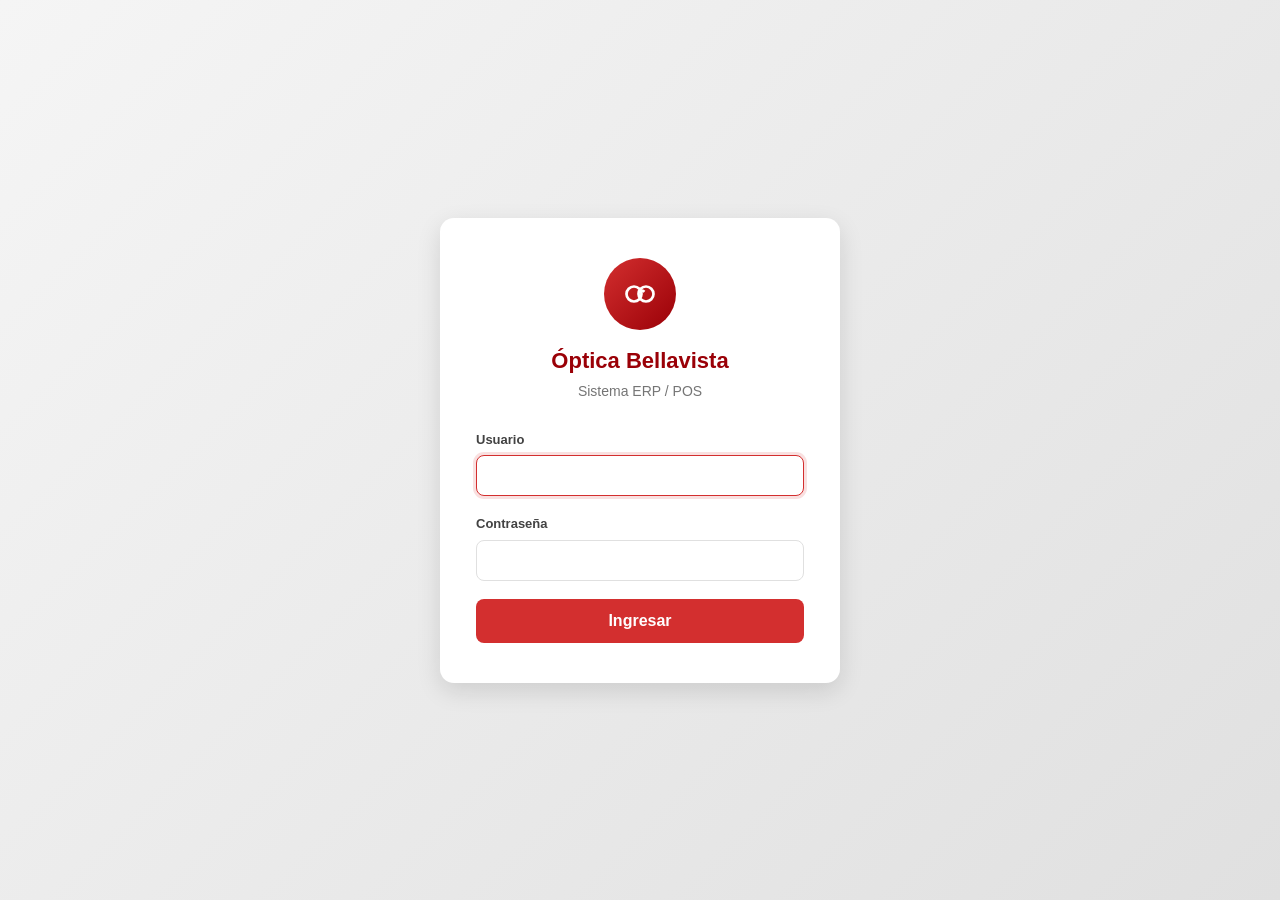
<file: public/login.html>
<!DOCTYPE html>
<html lang="es">
<head>
    <meta charset="UTF-8">
    <meta name="viewport" content="width=device-width, initial-scale=1.0">
    <title>Iniciar Sesión | Óptica Bellavista</title>
    <link rel="stylesheet" href="css/styles.css">
</head>
<body class="login-body">
    <main class="login-card">
        <div class="login-brand">
            <div class="login-logo" aria-hidden="true">
                <svg width="36" height="36" viewBox="0 0 24 24" fill="none" stroke="currentColor" stroke-width="1.8">
                    <circle cx="8" cy="12" r="5"></circle>
                    <circle cx="16" cy="12" r="5"></circle>
                    <path d="M11 10.5c1.3-1 2.7-1 4 0"></path>
                </svg>
            </div>
            <h1>Óptica Bellavista</h1>
            <p>Sistema ERP / POS</p>
        </div>

        <form id="login-form" novalidate>
            <div class="form-group">
                <label for="username">Usuario</label>
                <input type="text" id="username" name="username" class="form-control"
                       autocomplete="username" autofocus required>
            </div>

            <div class="form-group">
                <label for="password">Contraseña</label>
                <input type="password" id="password" name="password" class="form-control"
                       autocomplete="current-password" required>
            </div>

            <div id="login-error" class="alert alert-error" role="alert" hidden></div>

            <button type="submit" id="login-btn" class="btn btn-primary btn-block btn-lg">Ingresar</button>
        </form>
    </main>

    <script src="js/api.js"></script>
    <script src="js/login.js"></script>
</body>
</html>
</file>
<file: public/css/styles.css>
:root {
    --color-primary: #D32F2F;
    --color-primary-dark: #9A0007;
    --color-primary-hover: #B71C1C;
    --color-bg: #F5F5F5;
    --color-surface: #FFFFFF;
    --color-border: #E0E0E0;
    --color-text: #212121;
    --color-text-secondary: #424242;
    --color-text-muted: #757575;
    --radius: 10px;
    --shadow: 0 1px 3px rgba(0, 0, 0, 0.08), 0 1px 2px rgba(0, 0, 0, 0.06);
    --shadow-lg: 0 8px 24px rgba(0, 0, 0, 0.12);
}

* {
    box-sizing: border-box;
}

html,
body {
    margin: 0;
    padding: 0;
}

body {
    font-family: -apple-system, BlinkMacSystemFont, "Segoe UI", Roboto, "Helvetica Neue", Arial, sans-serif;
    background-color: var(--color-bg);
    color: var(--color-text);
    line-height: 1.5;
    min-height: 100vh;
}

[hidden] {
    display: none !important;
}

:focus-visible {
    outline: 3px solid rgba(211, 47, 47, 0.5);
    outline-offset: 2px;
}

/* ============================================================
   Botones
   ============================================================ */
.btn {
    display: inline-flex;
    align-items: center;
    justify-content: center;
    gap: 8px;
    padding: 11px 20px;
    border: none;
    border-radius: 8px;
    font-size: 15px;
    font-weight: 600;
    cursor: pointer;
    text-decoration: none;
    transition: background-color 0.2s ease, box-shadow 0.2s ease;
}

.btn:disabled {
    opacity: 0.6;
    cursor: not-allowed;
}

.btn-primary {
    background-color: var(--color-primary);
    color: var(--color-surface);
}

.btn-primary:hover:not(:disabled) {
    background-color: var(--color-primary-hover);
}

.btn-block {
    width: 100%;
}

.btn-lg {
    padding: 13px 24px;
    font-size: 16px;
}

/* ============================================================
   Alertas
   ============================================================ */
.alert {
    padding: 12px 16px;
    border-radius: 8px;
    font-size: 14px;
    margin-bottom: 16px;
}

.alert-error {
    background-color: #FDECEA;
    color: var(--color-primary-dark);
    border: 1px solid #F5C6C2;
}

/* ============================================================
   Pantalla de Login
   ============================================================ */
.login-body {
    display: flex;
    align-items: center;
    justify-content: center;
    min-height: 100vh;
    padding: 24px;
    background: linear-gradient(135deg, var(--color-bg) 0%, var(--color-border) 100%);
}

.login-card {
    background-color: var(--color-surface);
    border-radius: 14px;
    box-shadow: var(--shadow-lg);
    padding: 40px 36px;
    width: 100%;
    max-width: 400px;
}

.login-brand {
    text-align: center;
    margin-bottom: 28px;
}

.login-logo {
    width: 72px;
    height: 72px;
    margin: 0 auto 14px;
    border-radius: 50%;
    background: linear-gradient(135deg, var(--color-primary), var(--color-primary-dark));
    color: var(--color-surface);
    display: flex;
    align-items: center;
    justify-content: center;
}

.login-brand h1 {
    margin: 0;
    font-size: 22px;
    color: var(--color-primary-dark);
}

.login-brand p {
    margin: 4px 0 0;
    color: var(--color-text-muted);
    font-size: 14px;
}

.form-group {
    margin-bottom: 18px;
}

.form-group label {
    display: block;
    font-size: 13px;
    font-weight: 600;
    color: var(--color-text-secondary);
    margin-bottom: 6px;
}

.form-control {
    width: 100%;
    padding: 11px 14px;
    border: 1px solid var(--color-border);
    border-radius: 8px;
    font-size: 15px;
    background-color: var(--color-surface);
    color: var(--color-text);
    transition: border-color 0.2s ease, box-shadow 0.2s ease;
}

.form-control:focus {
    outline: none;
    border-color: var(--color-primary);
    box-shadow: 0 0 0 3px rgba(211, 47, 47, 0.15);
}

/* ============================================================
   Layout SPA
   ============================================================ */
.app {
    display: flex;
    min-height: 100vh;
}

.sidebar {
    width: 260px;
    flex-shrink: 0;
    background-color: var(--color-text);
    color: var(--color-surface);
    display: flex;
    flex-direction: column;
    position: sticky;
    top: 0;
    height: 100vh;
    z-index: 40;
    transition: transform 0.25s ease;
}

.sidebar-logo {
    display: flex;
    align-items: center;
    gap: 12px;
    padding: 20px 18px;
    border-bottom: 1px solid rgba(255, 255, 255, 0.1);
}

.logo-badge {
    width: 42px;
    height: 42px;
    border-radius: 50%;
    background: linear-gradient(135deg, var(--color-primary), var(--color-primary-dark));
    color: var(--color-surface);
    display: flex;
    align-items: center;
    justify-content: center;
    flex-shrink: 0;
}

.sidebar-logo strong {
    display: block;
    font-size: 16px;
    line-height: 1.2;
}

.sidebar-logo span {
    display: block;
    font-size: 12px;
    color: rgba(255, 255, 255, 0.6);
    letter-spacing: 1px;
    text-transform: uppercase;
}

.nav {
    flex: 1;
    overflow-y: auto;
    padding: 14px 12px;
}

.nav-link {
    display: flex;
    align-items: center;
    gap: 12px;
    padding: 12px 14px;
    margin-bottom: 4px;
    border-radius: 8px;
    color: rgba(255, 255, 255, 0.78);
    text-decoration: none;
    font-size: 14px;
    font-weight: 500;
    transition: background-color 0.15s ease, color 0.15s ease;
}

.nav-link:hover {
    background-color: rgba(255, 255, 255, 0.08);
    color: var(--color-surface);
}

.nav-link.active {
    background-color: var(--color-primary);
    color: var(--color-surface);
}

.nav-link svg {
    width: 20px;
    height: 20px;
    flex-shrink: 0;
}

.btn-logout {
    display: flex;
    align-items: center;
    justify-content: center;
    gap: 10px;
    margin: 14px;
    padding: 12px;
    border: none;
    border-radius: 8px;
    background-color: var(--color-primary);
    color: var(--color-surface);
    font-size: 14px;
    font-weight: 600;
    cursor: pointer;
    transition: background-color 0.15s ease;
}

.btn-logout:hover {
    background-color: var(--color-primary-dark);
}

.btn-logout svg {
    width: 18px;
    height: 18px;
}

.main {
    flex: 1;
    min-width: 0;
    display: flex;
    flex-direction: column;
}

.topbar {
    height: 62px;
    background-color: var(--color-surface);
    border-bottom: 1px solid var(--color-border);
    display: flex;
    align-items: center;
    justify-content: flex-end;
    gap: 20px;
    padding: 0 24px;
}

.topbar-usuario {
    display: flex;
    flex-direction: column;
    text-align: right;
    line-height: 1.3;
    margin-left: auto;
}

.topbar-usuario strong {
    font-size: 14px;
    color: var(--color-text);
}

.topbar-usuario span {
    font-size: 12px;
    color: var(--color-text-muted);
}

.topbar-fecha {
    font-size: 13px;
    color: var(--color-text-secondary);
    text-transform: capitalize;
}

.icon-btn {
    display: none;
    background: none;
    border: 1px solid var(--color-border);
    border-radius: 8px;
    padding: 6px;
    cursor: pointer;
    color: var(--color-text-secondary);
}

.content {
    flex: 1;
    padding: 26px;
}

.vista-titulo {
    margin: 0 0 20px;
    font-size: 24px;
    color: var(--color-text);
}

.sidebar-overlay {
    display: none;
    position: fixed;
    inset: 0;
    background-color: rgba(0, 0, 0, 0.5);
    z-index: 30;
}

/* ============================================================
   Tarjetas KPI
   ============================================================ */
.kpi-grid {
    display: grid;
    grid-template-columns: repeat(auto-fit, minmax(230px, 1fr));
    gap: 18px;
    margin-bottom: 26px;
}

.kpi-card {
    background-color: var(--color-surface);
    border: 1px solid var(--color-border);
    border-radius: var(--radius);
    box-shadow: var(--shadow);
    padding: 20px;
}

.kpi-card--ingresos {
    border-top: 4px solid var(--color-primary);
}

.kpi-card--egresos {
    border-top: 4px solid var(--color-text-muted);
}

.kpi-card--ganancia {
    border-top: 4px solid var(--color-primary-dark);
}

.kpi-label {
    display: block;
    font-size: 13px;
    font-weight: 600;
    text-transform: uppercase;
    letter-spacing: 0.5px;
    color: var(--color-text-muted);
    margin-bottom: 8px;
}

.kpi-valor {
    display: block;
    font-size: 28px;
    font-weight: 700;
    color: var(--color-text);
}

.kpi-valor--ingresos {
    color: var(--color-primary);
}

.kpi-valor--egresos {
    color: var(--color-text-secondary);
}

.kpi-valor--ganancia {
    color: var(--color-primary-dark);
}

/* ============================================================
   Paneles y tablas
   ============================================================ */
.panel {
    background-color: var(--color-surface);
    border: 1px solid var(--color-border);
    border-radius: var(--radius);
    box-shadow: var(--shadow);
    padding: 20px;
    margin-bottom: 20px;
}

.panel h3 {
    margin: 0 0 16px;
    font-size: 16px;
    color: var(--color-text);
}

.tabla {
    width: 100%;
    border-collapse: collapse;
    font-size: 14px;
}

.tabla thead th {
    text-align: left;
    font-size: 12px;
    text-transform: uppercase;
    letter-spacing: 0.5px;
    color: var(--color-text-muted);
    padding: 10px 12px;
    border-bottom: 2px solid var(--color-border);
}

.tabla tbody td {
    padding: 12px;
    border-bottom: 1px solid var(--color-border);
}

.tabla tbody tr:last-child td {
    border-bottom: none;
}

.tabla tbody tr:hover {
    background-color: var(--color-bg);
}

.badge {
    display: inline-block;
    padding: 3px 10px;
    border-radius: 999px;
    font-size: 12px;
    font-weight: 600;
}

.badge-ingreso {
    background-color: #FDECEA;
    color: var(--color-primary-dark);
}

.badge-egreso {
    background-color: #EEEEEE;
    color: var(--color-text-secondary);
}

.monto-ingreso {
    color: var(--color-primary);
    font-weight: 600;
}

.monto-egreso {
    color: var(--color-text-secondary);
    font-weight: 600;
}

/* ============================================================
   Módulos pendientes
   ============================================================ */
.placeholder-module {
    background-color: var(--color-surface);
    border: 1px dashed var(--color-border);
    border-radius: var(--radius);
    padding: 48px 24px;
    text-align: center;
}

.placeholder-module h2 {
    margin: 0 0 8px;
    color: var(--color-text);
}

.placeholder-module p {
    margin: 0;
    color: var(--color-text-muted);
}

.sin-datos {
    color: var(--color-text-muted);
    margin: 8px 0 0;
}

/* ============================================================
   Cabeceras de módulo y buscadores
   ============================================================ */
.modulo-cabecera {
    display: flex;
    flex-wrap: wrap;
    align-items: center;
    justify-content: space-between;
    gap: 16px;
    margin-bottom: 20px;
}

.modulo-cabecera .vista-titulo {
    margin: 0;
}

.buscador {
    position: relative;
    max-width: 480px;
    margin-bottom: 18px;
}

.buscador-icono {
    position: absolute;
    left: 12px;
    top: 50%;
    transform: translateY(-50%);
    width: 18px;
    height: 18px;
    color: var(--color-text-muted);
    pointer-events: none;
}

.buscador .form-control {
    padding-left: 40px;
}

.vista-subtitulo {
    color: var(--color-text-muted);
    margin: -12px 0 20px;
}

/* ============================================================
   Botones secundarios
   ============================================================ */
.btn-ghost {
    background-color: transparent;
    border: 1px solid var(--color-border);
    color: var(--color-text-secondary);
}

.btn-ghost:hover {
    border-color: var(--color-primary);
    color: var(--color-primary);
}

.btn-sm {
    padding: 7px 12px;
    font-size: 13px;
    border-radius: 6px;
}

.celda-acciones {
    white-space: nowrap;
}

.celda-acciones .btn {
    margin-right: 6px;
}

.celda-acciones .btn:last-child {
    margin-right: 0;
}

/* ============================================================
   Modales
   ============================================================ */
body.modal-abierto {
    overflow: hidden;
}

.modal-overlay {
    position: fixed;
    inset: 0;
    background-color: rgba(33, 33, 33, 0.55);
    z-index: 60;
    display: flex;
    align-items: flex-start;
    justify-content: center;
    padding: 40px 16px;
    overflow-y: auto;
}

.modal {
    background-color: var(--color-surface);
    border-radius: 12px;
    box-shadow: var(--shadow-lg);
    width: 100%;
    max-width: 520px;
    margin: auto 0;
}

.modal-lg {
    max-width: 720px;
}

.modal-header {
    display: flex;
    align-items: center;
    justify-content: space-between;
    padding: 18px 22px;
    border-bottom: 1px solid var(--color-border);
}

.modal-header h2 {
    margin: 0;
    font-size: 18px;
    color: var(--color-text);
}

.modal-close {
    background: none;
    border: none;
    font-size: 26px;
    line-height: 1;
    color: var(--color-text-muted);
    cursor: pointer;
    padding: 0 6px;
}

.modal-close:hover {
    color: var(--color-primary);
}

.modal-body {
    padding: 22px;
}

.modal-actions {
    display: flex;
    justify-content: flex-end;
    gap: 10px;
    padding: 16px 22px;
    border-top: 1px solid var(--color-border);
}

.form-row {
    display: grid;
    grid-template-columns: 1fr 1fr;
    gap: 14px;
}

/* ============================================================
   Toasts
   ============================================================ */
#toast-container {
    position: fixed;
    bottom: 22px;
    right: 22px;
    z-index: 80;
    display: flex;
    flex-direction: column;
    gap: 10px;
    max-width: 340px;
}

.toast {
    background-color: var(--color-text);
    color: var(--color-surface);
    padding: 13px 18px;
    border-radius: 8px;
    box-shadow: var(--shadow-lg);
    font-size: 14px;
    opacity: 0;
    transform: translateY(10px);
    transition: opacity 0.25s ease, transform 0.25s ease;
}

.toast-visible {
    opacity: 1;
    transform: translateY(0);
}

.toast-ok {
    border-left: 4px solid var(--color-primary);
}

.toast-error {
    border-left: 4px solid #EF5350;
}

.toast-info {
    border-left: 4px solid #90A4AE;
}

/* ============================================================
   Detalle de paciente (historial)
   ============================================================ */
.detalle-titulo {
    font-size: 15px;
    margin: 0 0 10px;
    color: var(--color-text-secondary);
}

.detalle-datos {
    margin: 0 0 6px;
}

.historia-lista {
    display: flex;
    flex-direction: column;
    gap: 12px;
}

.historia-item {
    border: 1px solid var(--color-border);
    border-radius: 8px;
    padding: 14px;
    background-color: var(--color-bg);
}

.historia-item-cabezal {
    display: flex;
    flex-wrap: wrap;
    justify-content: space-between;
    gap: 8px;
    margin-bottom: 6px;
}

.historia-item-cabezal span {
    color: var(--color-text-secondary);
    font-size: 13px;
}

.historia-medidas {
    display: flex;
    flex-wrap: wrap;
    gap: 14px;
    font-size: 13px;
    margin-top: 4px;
}

.historia-item p {
    margin: 6px 0 0;
    font-size: 13px;
    color: var(--color-text-secondary);
}

.historia-item-acciones {
    display: flex;
    justify-content: flex-end;
    margin-top: 10px;
}

.btn-danger-outline {
    background-color: transparent;
    border: 1px solid rgba(211, 47, 47, 0.45);
    color: var(--color-primary);
}

.btn-danger-outline:hover {
    background-color: rgba(211, 47, 47, 0.08);
    border-color: var(--color-primary);
}

/* ============================================================
   Visor de ficha de refracción
   ============================================================ */
.tabla-ficha-datos {
    margin-bottom: 16px;
}

.tabla-ficha-datos th {
    width: 180px;
    background-color: var(--color-bg);
    color: var(--color-text-secondary);
    font-weight: 600;
}

.tabla-ficha-datos td {
    font-weight: 500;
}

.tabla-ficha td {
    background-color: var(--color-surface);
}

.ficha-titulo {
    font-size: 14px;
    text-transform: uppercase;
    letter-spacing: 0.5px;
    color: var(--color-primary-dark);
    border-bottom: 2px solid var(--color-border);
    padding-bottom: 6px;
    margin: 20px 0 12px;
}

.ficha-linea {
    margin: 6px 0;
    font-size: 15px;
}

.ficha-add {
    display: flex;
    align-items: center;
    gap: 16px;
    margin-top: 4px;
}

.ficha-add .ficha-titulo {
    margin: 20px 0 10px;
}

.add-valor {
    font-size: 20px;
    font-weight: 700;
    color: var(--color-primary-dark);
    margin: 14px 0;
}

/* ============================================================
   Selector de paciente (historias)
   ============================================================ */
.picker-lista {
    margin-top: 12px;
}

.picker-resultados {
    border: 1px solid var(--color-border);
    border-radius: 8px;
    overflow: hidden;
    max-height: 280px;
    overflow-y: auto;
}

.picker-item {
    display: flex;
    flex-direction: column;
    width: 100%;
    text-align: left;
    padding: 12px 14px;
    border: none;
    border-bottom: 1px solid var(--color-border);
    background-color: var(--color-surface);
    cursor: pointer;
    font: inherit;
}

.picker-item:last-child {
    border-bottom: none;
}

.picker-item:hover {
    background-color: var(--color-bg);
}

.picker-item span {
    color: var(--color-text-muted);
    font-size: 13px;
}

.fi-resumen {
    display: flex;
    flex-wrap: wrap;
    gap: 18px;
    background-color: var(--color-bg);
    border: 1px solid var(--color-border);
    border-radius: 8px;
    padding: 14px 16px;
    font-size: 14px;
}

/* ============================================================
   Formulario de historia clínica
   ============================================================ */
.fi-seccion h3 {
    margin: 0 0 14px;
    font-size: 15px;
    color: var(--color-primary-dark);
    text-transform: uppercase;
    letter-spacing: 0.5px;
}

.fi-fecha {
    display: flex;
    align-items: center;
    gap: 16px;
}

.fi-fecha h3 {
    margin: 0;
    white-space: nowrap;
}

.fi-fecha-input {
    max-width: 200px;
}

.tabla-medidas th,
.tabla-medidas td {
    text-align: center;
    padding: 8px 6px;
}

.tabla-medidas th[scope="row"] {
    background-color: var(--color-bg);
    color: var(--color-text-secondary);
    font-weight: 600;
}

.medida-input {
    min-width: 86px;
    padding: 9px 8px;
    text-align: center;
}

.add-input {
    max-width: 180px;
}

.chips {
    display: flex;
    flex-wrap: wrap;
    gap: 8px;
}

.chip {
    padding: 9px 16px;
    border: 1px solid var(--color-border);
    border-radius: 999px;
    background-color: var(--color-surface);
    color: var(--color-text-secondary);
    font-size: 13px;
    font-weight: 500;
    cursor: pointer;
    transition: background-color 0.15s ease, color 0.15s ease, border-color 0.15s ease;
}

.chip:hover {
    border-color: var(--color-primary);
    color: var(--color-primary);
}

.chip.active {
    background-color: var(--color-primary);
    border-color: var(--color-primary);
    color: var(--color-surface);
}

.fi-acciones {
    display: flex;
    justify-content: flex-end;
    margin-top: 6px;
}

@media (max-width: 600px) {
    .form-row {
        grid-template-columns: 1fr;
    }

    .medida-input {
        min-width: 60px;
        padding: 9px 4px;
    }

    #toast-container {
        left: 16px;
        right: 16px;
        max-width: none;
    }
}

/* ============================================================
   Inventario de Monturas
   ============================================================ */
.badge-stock {
    background-color: #E8F5E9;
    color: #2E7D32;
}

.badge-stock-cero {
    background-color: #FDECEA;
    color: var(--color-primary-dark);
}

/* ============================================================
   Inventario de Monturas
   ============================================================ */
.contrato-hoja {
    background-color: var(--color-surface);
    border: 1px solid var(--color-border);
    border-radius: var(--radius);
    box-shadow: var(--shadow);
    padding: 26px;
    max-width: 860px;
}

.contrato-membrete {
    display: flex;
    flex-wrap: wrap;
    align-items: flex-start;
    justify-content: space-between;
    gap: 16px;
    border-bottom: 3px double var(--color-primary-dark);
    padding-bottom: 16px;
    margin-bottom: 18px;
}

.contrato-logo {
    display: flex;
    align-items: center;
    gap: 12px;
}

.contrato-logo strong {
    display: block;
    font-size: 16px;
    color: var(--color-primary-dark);
}

.contrato-logo span {
    display: block;
    font-size: 12px;
    color: var(--color-text-muted);
}

.contrato-numero {
    min-width: 170px;
}

.contrato-numero-input {
    font-size: 17px;
    font-weight: 700;
    letter-spacing: 1px;
}

.contrato-seccion {
    margin-bottom: 20px;
    padding: 16px;
    border: 1px solid var(--color-border);
    border-radius: 8px;
    background-color: var(--color-bg);
}

.contrato-seccion h3 {
    margin: 0 0 12px;
    font-size: 14px;
    color: var(--color-primary-dark);
    text-transform: uppercase;
    letter-spacing: 0.5px;
}

.contrato-dos-col {
    display: grid;
    grid-template-columns: 1fr 1fr;
    gap: 16px;
}

.contrato-dos-col > * {
    min-width: 0;
}

.contrato-ayuda {
    margin: 6px 0 0;
    font-size: 12px;
    color: var(--color-text-muted);
}

.contrato-check-label {
    display: flex;
    align-items: flex-start;
    gap: 8px;
    font-size: 14px;
    font-weight: 500;
    color: var(--color-text-secondary);
    cursor: pointer;
}

.contrato-resumen {
    display: flex;
    flex-direction: column;
    gap: 4px;
    background-color: var(--color-surface);
    border: 1px solid var(--color-border);
    border-radius: 8px;
    padding: 14px 16px;
    font-size: 14px;
}

.contrato-resumen strong {
    font-size: 15px;
    color: var(--color-text);
}

.contrato-calculo {
    display: grid;
    grid-template-columns: 1fr 1fr 1fr;
    gap: 16px;
    align-items: end;
}

.contrato-calculo .form-group {
    margin-bottom: 0;
}

.contrato-saldo {
    background-color: var(--color-surface);
    border: 1px solid var(--color-border);
    border-radius: 8px;
    padding: 10px 14px;
}

.saldo-valor {
    display: block;
    font-size: 22px;
    font-weight: 800;
    color: var(--color-primary-dark);
}

.contrato-error {
    margin: 10px 0 0;
    color: var(--color-primary);
    font-size: 13px;
}

.contrato-totales {
    display: flex;
    flex-wrap: wrap;
    justify-content: flex-end;
    gap: 18px;
    margin-top: 14px;
    border-top: 2px solid var(--color-border);
    padding-top: 12px;
}

.contrato-totales p {
    margin: 0;
    display: flex;
    flex-direction: column;
    align-items: flex-end;
    font-size: 13px;
    color: var(--color-text-secondary);
}

.contrato-totales strong {
    font-size: 16px;
    color: var(--color-text);
}

.contrato-imprimir-membrete {
    text-align: center;
    border-bottom: 3px double var(--color-primary-dark);
    padding-bottom: 10px;
    margin-bottom: 16px;
}

.contrato-imprimir-membrete strong {
    display: block;
    font-size: 18px;
    color: var(--color-primary-dark);
}

.contrato-imprimir-membrete span {
    font-size: 12px;
    color: var(--color-text-muted);
}

@media (max-width: 700px) {
    .contrato-dos-col,
    .contrato-calculo {
        grid-template-columns: 1fr;
    }

    .contrato-hoja {
        padding: 16px;
    }
}

/* ============================================================
   Caja / Cuaderno de Ventas
   ============================================================ */
.caja-filtros {
    display: grid;
    grid-template-columns: minmax(200px, 280px) 1fr;
    gap: 16px;
    align-items: end;
    margin-bottom: 20px;
}

.caja-filtros .form-group {
    margin-bottom: 0;
}

.caja-fecha-nav {
    display: flex;
    flex-direction: column;
    gap: 8px;
}

.caja-fecha-nav .form-control {
    width: 100%;
}

.caja-fecha-nav-botones {
    display: flex;
    gap: 8px;
}

.caja-fecha-nav-botones .btn {
    flex: 1;
}

.caja-cabecera-egresos {
    margin-bottom: 12px;
}

.caja-cabecera-egresos h3 {
    margin: 0;
}

.badge-pendiente {
    background-color: #FFF3E0;
    color: #E65100;
}

.badge-activo {
    background-color: #E8F5E9;
    color: #2E7D32;
}

.badge-inactivo {
    background-color: #EEEEEE;
    color: #616161;
}

.badge-cancelado {
    background-color: #E8F5E9;
    color: #2E7D32;
}

.saldo-tachado {
    text-decoration: line-through;
    color: var(--color-text-muted);
}

@media (max-width: 700px) {
    .caja-filtros {
        grid-template-columns: 1fr;
    }
}

/* ============================================================
   Impresión (solo el contrato generado)
   ============================================================ */
@media print {
    body * {
        visibility: hidden;
    }

    .print-contrato,
    .print-contrato * {
        visibility: visible;
    }

    .print-contrato {
        position: absolute;
        left: 0;
        top: 0;
        width: 100%;
        max-width: 100%;
        box-shadow: none;
        border: none;
    }

    .print-contrato .modal-header,
    .print-contrato .modal-actions {
        border: none;
    }

    .print-contrato .modal-actions {
        display: none;
    }

    .print-contrato .modal-close {
        display: none;
    }
}

/* ============================================================
   Responsivo
   ============================================================ */
@media (max-width: 900px) {
    .sidebar {
        position: fixed;
        left: 0;
        top: 0;
        transform: translateX(-100%);
    }

    body.sidebar-open .sidebar {
        transform: translateX(0);
    }

    body.sidebar-open .sidebar-overlay {
        display: block;
    }

    .main {
        margin-left: 0;
    }

    .icon-btn {
        display: inline-flex;
    }

    .topbar {
        justify-content: space-between;
        padding: 0 16px;
    }

    .content {
        padding: 16px;
    }
}
</file>
